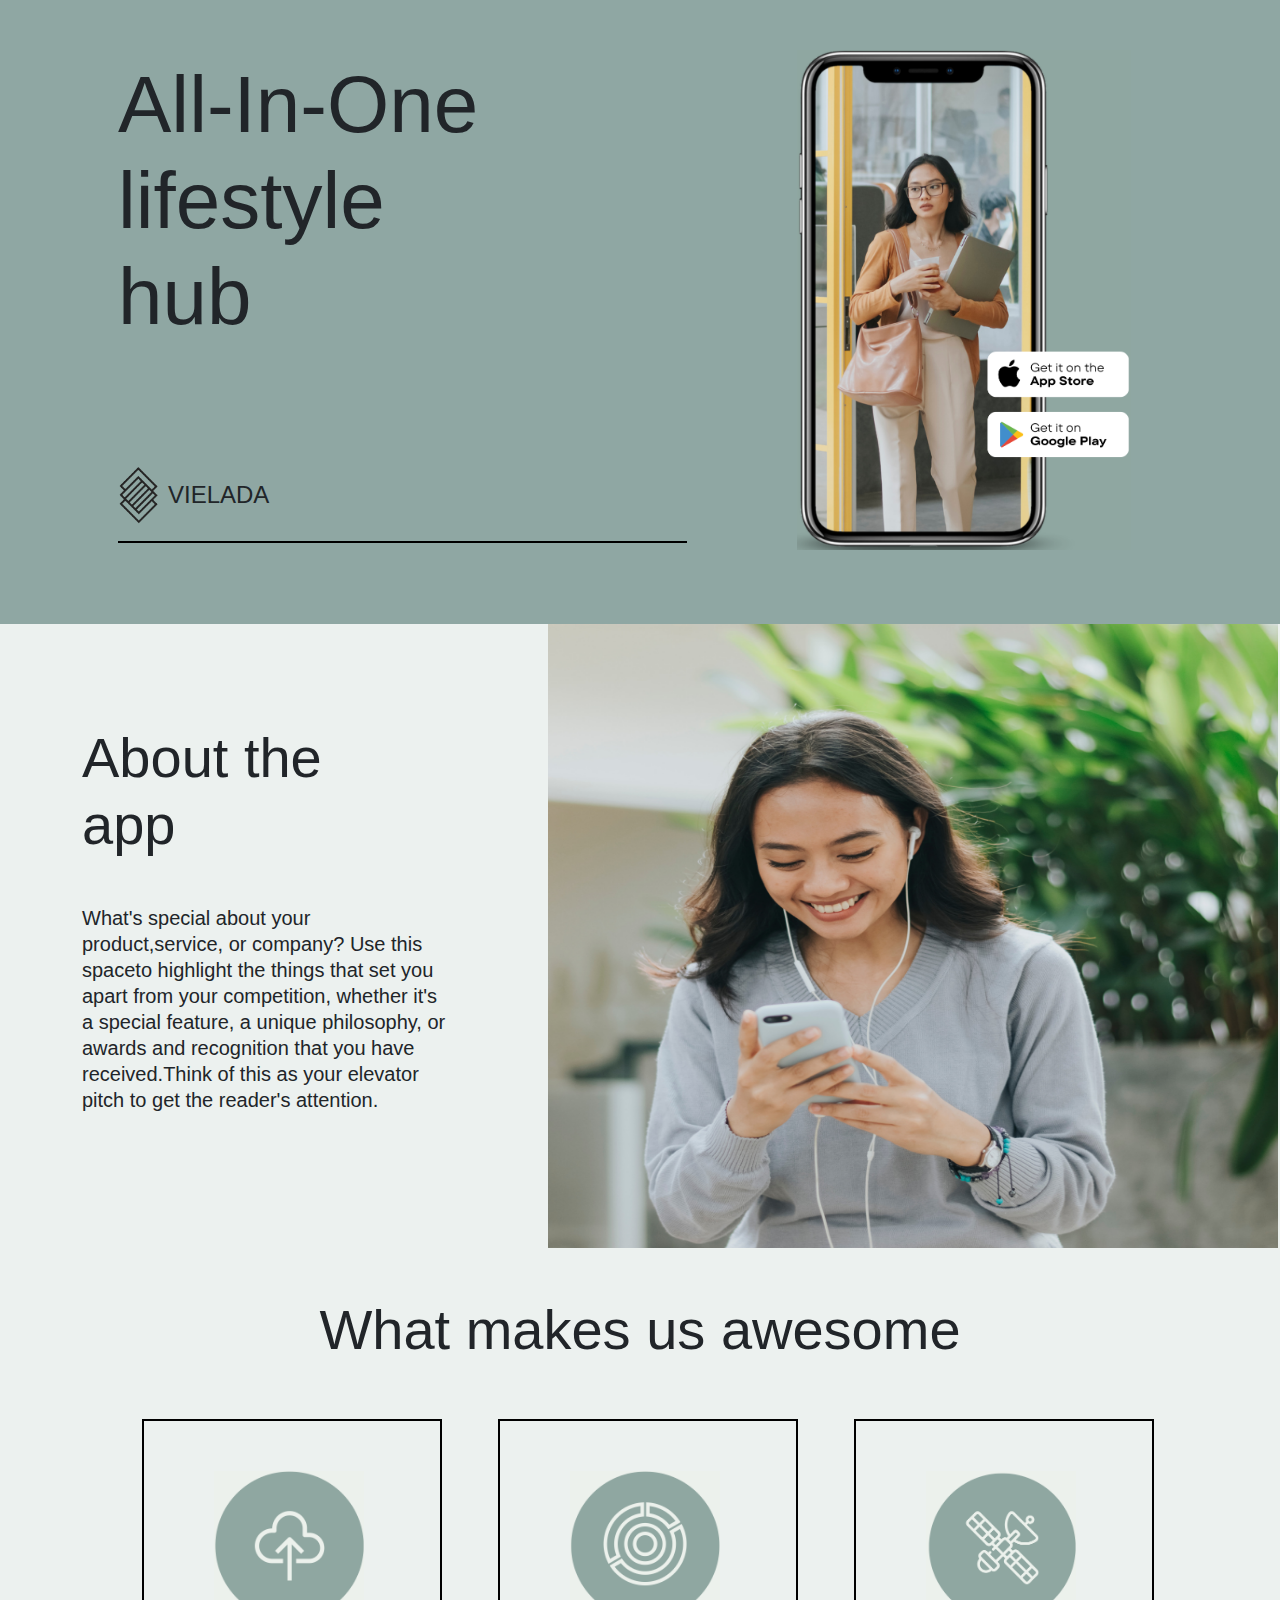
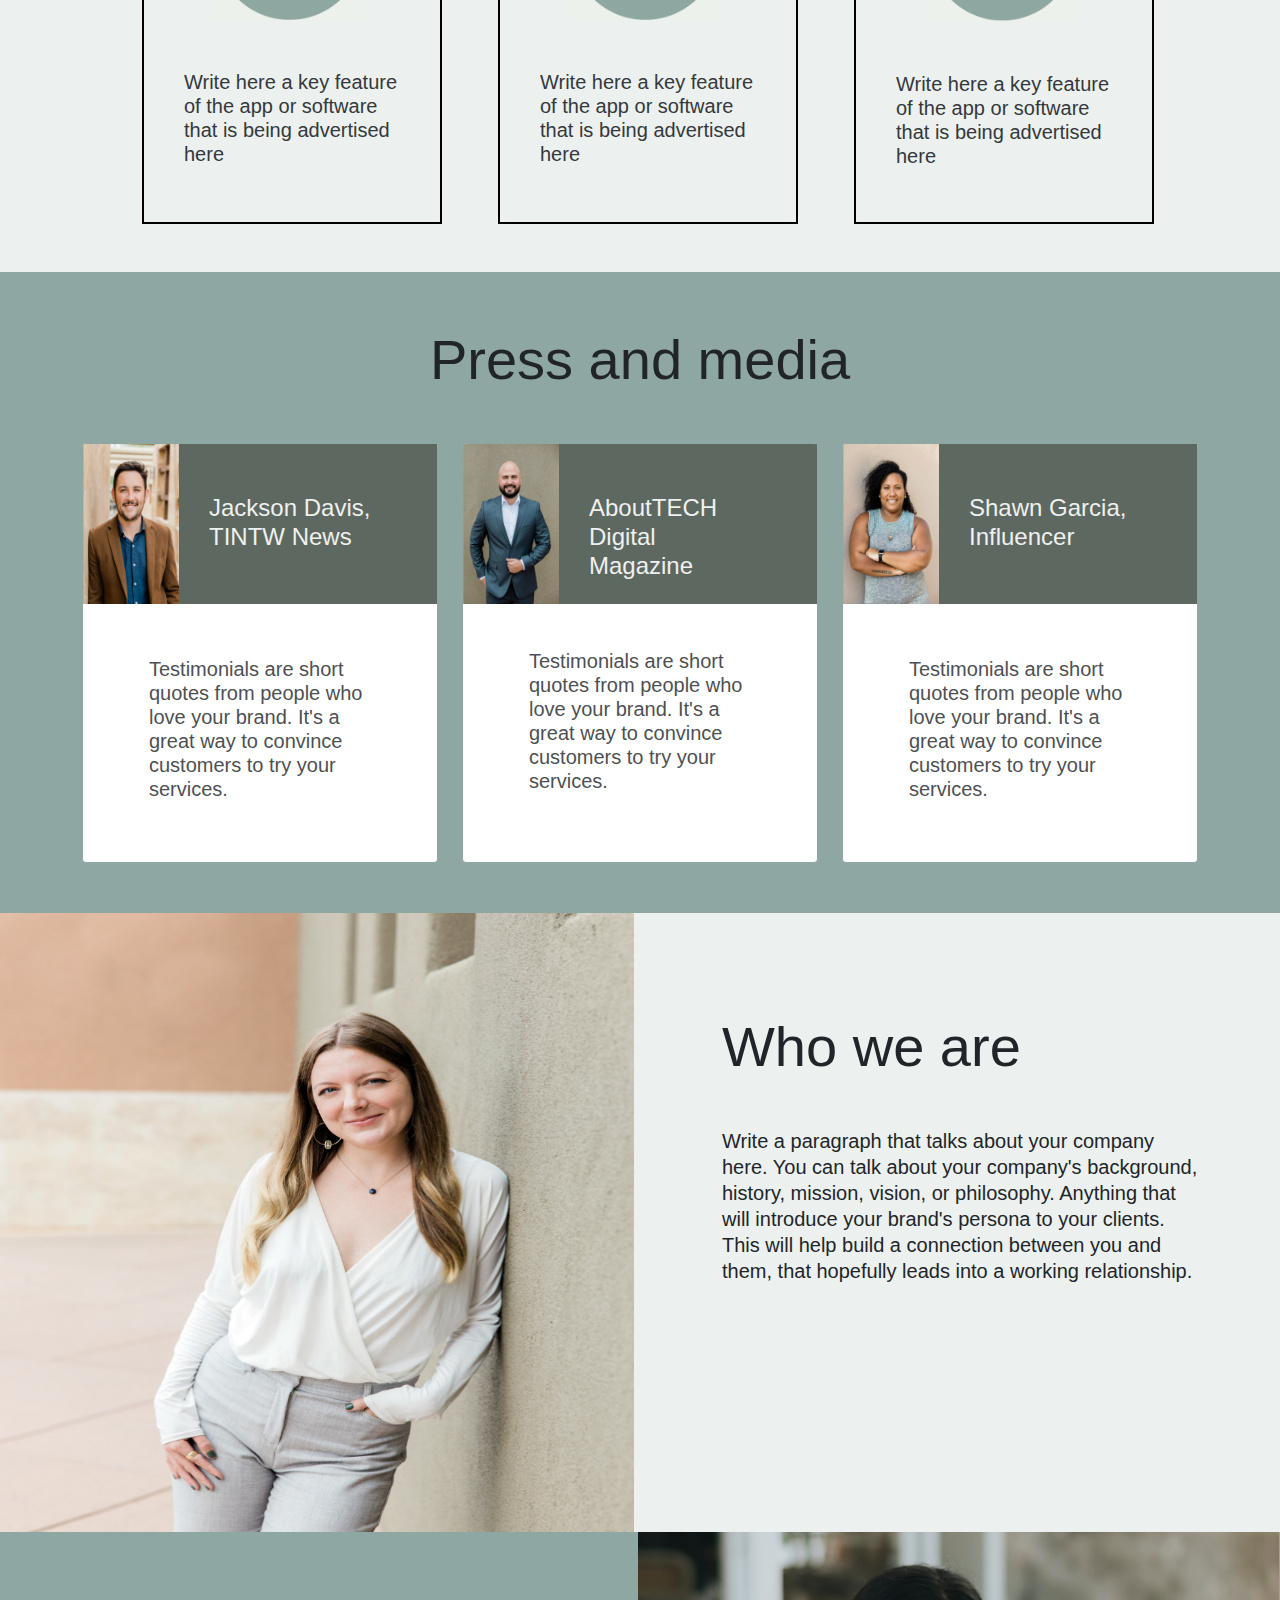
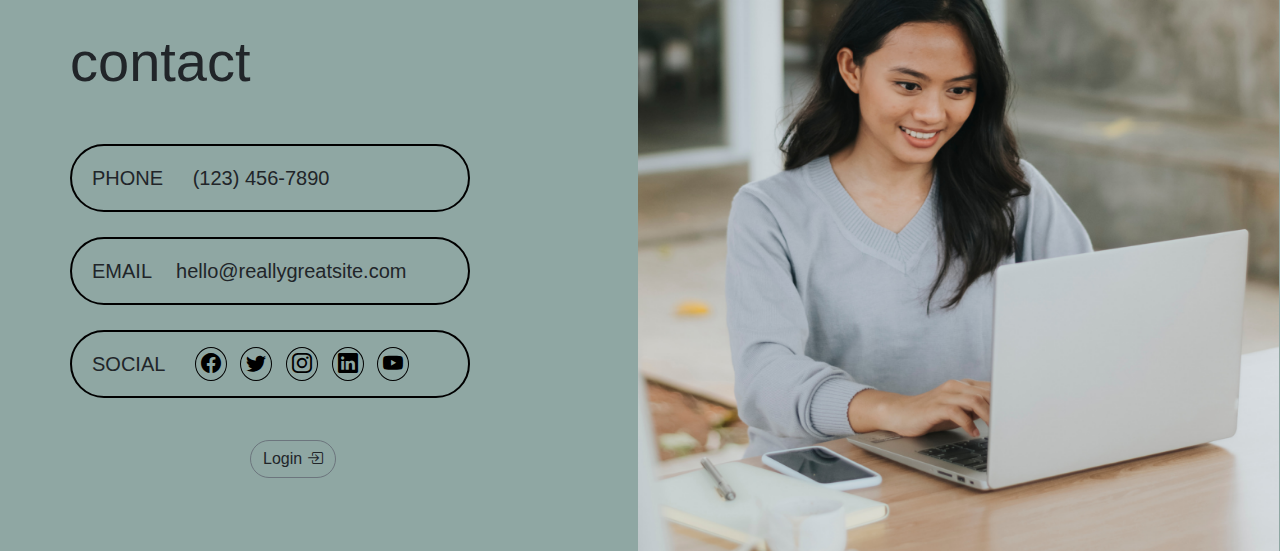
<file: LifeStyle_hub/index.html>
<!DOCTYPE html>
<html lang="en">
<head>
    <meta charset="UTF-8">
    <meta name="viewport" content="width=device-width, initial-scale=1.0">
    <title>madd</title>
    <link rel="stylesheet" href="assets/css/style.css">
    <link rel="stylesheet" href="assets/css/bootstrap.min.css">
    <!-- Option 1: Include in HTML -->
    <link rel="stylesheet" href="https://cdn.jsdelivr.net/npm/bootstrap-icons@1.3.0/font/bootstrap-icons.css">
</head>
<body>

<div class="bdy">
     <!-- section one -->

    <section class="sec1">
        <div class="container">
        <!-- row one create -->
        <div class="row pb-4">
        <!-- col one create in row one -->
        <div class="col-md-7 my-auto ps-5 pe-5 s1col1">
            <h1 class="display-1" style="margin-right: 50px;">All-In-One <br> lifestyle <br> hub
                <br>
                <img src="assets/image/logo.png" alt="small logo img" style="width: 40px; margin-top:120px; margin-bottom:-30px;">
                <p class="h4" style="margin-left:50px; margin-top:-15px ;">VIELADA</p>
            </h1>
            <br>
            <div class="borderline"></div>
            
        </div>
        <!-- sec1 row1 col2 -->
        <div class="col-md-5 s1col2 ">
            <img src="assets/image/img1.png" alt="mobile img" class="img-fluid  d-block " style="height: 500px; margin-top:50px;">
        </div>
        </div>
    </div>
        </section>

          <!-- section 2 create -->
    
       <section style="background-color: #ecf1ef;">
        <div class="container-fluid sec2">
            <!-- section two create row 1 -->
            <div class="row" style="background-color: #ecf1ef;">
            <!-- sec2 create col 1 -->
            <div class="col-md-5 s2col1">
                <p style="padding-left:70px;padding-right:70px;" >
                <span class="display-4">About the <br> app</span>
                <br>
                <br><br>
               <span id="s2par" class="h5"> What's special about your product,service, or company? Use this spaceto highlight the things that
                    set you apart from your competition, whether it's a special feature, a unique philosophy,
                    or awards and recognition that you have received.Think of this as your elevator pitch to get
                    the reader's attention.
                </span>
                </p>
            </div> 
        
            <!-- sec2 col 2 create -->
            <div class="col-md-7 s2col2 mt-5 mt-md-0 mb-5 mb-md-0">
                <img src="assets/image/img2.png" alt="person img 1" style="width:101%; height:624px; margin-left:3px;">
            </div>
        </div>
     </div>
       </section>
     <!-- section two is end -->
     <!-- section three is start -->


<section class="sec3" style="background-color: #ecf1ef;">
    <div class="container">
    <h2 class="display-4 pt-5 text-center pb-5">What makes us awesome</h2>
    <!-- section 4 create row -->
    <div class="row pb-5 ms-4 me-4 me-md-0 ms-md-5">

        <!-- sec4 row1 col1 create -->
        <div class="col-md-4">
            <div class="box" id="s3box1">
                <img src="assets/image/logo1.png" alt="something error" style="width: 150px;">
                <p class="h5">Write here a key feature of the app or software that is being advertised here</p>
            </div>
        </div>

        <!-- sec4 row1 col2 create -->
        <div class="col-md-4">
            <div class="box mt-5 mt-md-0" id="s3box2">
                <img src="assets/image/logo2.png" alt="something error" style="width: 150px;">
                <p class="h5">Write here a key feature of the app or software that is being advertised here</p>
            </div>
        </div>
        <!-- sec4 row1 col3 create -->

        <div class="col-md-4">
            <div class="box mt-5 mt-md-0 mb-5 mb-md-0" id="s3box3">
                <img src="assets/image/logo3.png" alt="something error" style="width: 150px;">
                <p class="h5">Write here a key feature of the app or software that is being advertised here</p>
            </div>
        </div>
    </div>
    </div>
</section>

<!-- section three end
section four is start -->

<section style="background-color: rgb(143, 167, 163);">
    <div class="container sec4 pt-1">
        <h2 class="display-4" style="margin-top:50px; margin-bottom:50px; text-align: center;">Press and media</h2>


        <!-- sec 4 row create -->

        <div class="row s4row1" style="padding-bottom:50px;" >

          <!-- sec4 col 1 create -->
            
            <div class="col-md-4">
                <div class="card" style="border: 1px solid rgb(143, 167, 163);">
                    <div class="card-head"  style="background-color:#5d6861">
                        <div class="row">
                            <div class="col-4">
                                <img src="assets/image/profile1.png" alt="something error" style="width: 6rem; height: 10rem; ;">
                            </div>
                            <div class="col-8">
                                <h4 style="margin-top:50px; color: white; opacity: 0.9;">Jackson Davis, <br>TINTW News</h4>
                            </div>
                        </div>
                </div>
                    <div class="card-body h5 text-small" id="s4col1r1col2" style="background-color: transparent; height:250px; display: flex; align-items: center; font-weight: normal; opacity:0.8; margin-left: 50px; margin-right:50px; font-weight: initial;">
                      <p class="card-text">Testimonials are short quotes from people who love your brand. 
                        It's a great way to convince customers to try your services.</p>
                    </div>
                  </div>
            </div>

            <!-- sec4 col 2 create -->

            <div class="col-md-4">
                <div class="card mt-5 mt-md-0" style="border: 1px solid rgb(143, 167, 163);">
                    <div class="card-head"  style="background-color:#5d6861">
                        <div class="row">
                            <div class="col-4">
                                <img src="assets/image/profile2.png" alt="something error" style="width: 6rem; height: 10rem; ;">
                            </div>
                            <div class="col-8">
                                <h4 style="margin-top:50px; color: white; opacity: 0.9; ">AboutTECH<br>Digital<br>Magazine</h4>
                            </div>
                        </div>
                </div>
                    <div class="card-body h5 text-small" id="s4col2r1col2" style="background-color: transparent; height:250px; display: flex; align-items: center; font-weight: normal; opacity:0.8; margin-left: 50px; margin-right:50px; font-weight: initial;">
                      <p class="card-text">Testimonials are short quotes from people who love your brand.
                        It's a great way to convince customers to try your services.</p></p>
                    </div>
                  </div>
            </div>

            <!-- sec4 col 3 create -->

            <div class="col-md-4">
                <div class="card mt-5 mt-md-0 mb-5 mb-md-0" style="border: 1px solid rgb(143, 167, 163);">
                    <div class="card-head"  style="background-color:#5d6861">
                        <div class="row">
                            <div class="col-4">
                                <img src="assets/image/profile3.png" alt="something error" style="width: 6rem; height: 10rem; ;">
                            </div>
                            <div class="col-8">
                                <h4 style="margin-top:50px; color: white; opacity: 0.9; ">Shawn Garcia,<br>Influencer</h4>
                            </div>
                        </div>
                </div>
                    <div class="card-body h5 text-small" id="s4col3r1col2" style="background-color: transparent; height:250px; display: flex; align-items: center; font-weight: normal; opacity:0.8; margin-left: 50px; margin-right:50px; font-weight: initial;">
                      <p class="card-text">Testimonials are short quotes from people who love your brand. 
                        It's a great way to convince customers to try your services.</p>
                    </div>
                  </div>
            </div>

        </div>

    </div>

</section>

<!-- section four is end
section five is start -->


<section style="background-color: #ecf1ef;">
    <div class="container-fluid sec5">
        <!-- section 5 create row 1 -->
        <div class="row" style="background-color: #ecf1ef;">
        <!-- sec2 create col 1 -->
        <div class="col-md-6 s5col1">
            <img src="assets/image/img3.png" alt="person img 1" style="height:619px; width:103%; margin-left:-12px;">
        </div>
        <!-- sec5 col 2 create -->
        <div class="col-md-6 s5col2 mb-5 mb-md-0">
            <p id="s5txt" style="padding-left:70px; padding-right:70px;">
            <span class="display-4" id="s5head">Who we are</span>
            <br>
            <br><br>
           <span id="s5par" class="h5"> Write a paragraph that talks about your company here. You can talk about your company's 
            background,  history, mission, vision, or philosophy. Anything that  will introduce your 
            brand's persona to your clients. This will help build a connection between you and them, 
            that hopefully leads into a working relationship.</p>
            </span>
            </p>
        </div>
       
    </div>
 </div>
   </section>


   <!-- section 5 is end
   section six is start -->

   <section style="background-color:rgb(143, 167, 163);">
    <div class="container-fluid">

        <!-- s6 create row -->
        <div class="row">
            <!-- section 6 create col 1 -->
            <div class="col-md-6 s6col1 ms-5 ms-md-0" id="s6r1col1" style="padding-left:70px; padding-right:70px;">
                <br><br><br><br>
                <h1 class="display-4 mb-5" id="s6contact">contact</h1>
                <h5 class="rounded-pill">PHONE <span class="ms-4">(123) 456-7890</span></h5>
                <h5 class="rounded-pill">EMAIL<span class="ms-4">hello@reallygreatsite.com</span></h5>
                <h5 class="rounded-pill">SOCIAL<span class="ms-4">
                    <a href="http//:www.facebook.com"><i class="bi bi-facebook rounded-circle" id="s6face"></i></a>
                    <a href="http//:www.twitter.com"><i class="bi bi-twitter rounded-circle ms-2" id="s6twit"></i></a>
                    <a href="http//:www.instagram.com"><i class="bi bi-instagram rounded-circle ms-2" id="s6insta"></i></a>
                    <a href="http//:www.linkedin.com"><i class="bi bi-linkedin rounded-circle ms-2" id="s6linked"></i></a>
                    <a href="http//:www.youtube.com"><i class="bi bi-youtube rounded-circle ms-2" id="s6you"></i></a>
                </span></h5>

                <br>
                <a href="form.html">
                    <div class="btn btn-outline-secondary text-dark rounded-pill" id="btn">Login
                        <i class="bi bi-box-arrow-in-right"></i>
                    </div>
                </a>
            </div>

            <!-- section 6 create col 2 -->
            <div class="col-md-6 s6col2">
                <img src="assets/image/img4.png" alt="person img 1" class="mt-5 mt-md-0 " style="height:619px; width:104%; margin-left:-14px;">
            </div>
        </div>
    </div>
   </section>




</div>
   


    <script src="assets/js/bootstrap.min.js"></script>
</body>
</html>
</file>
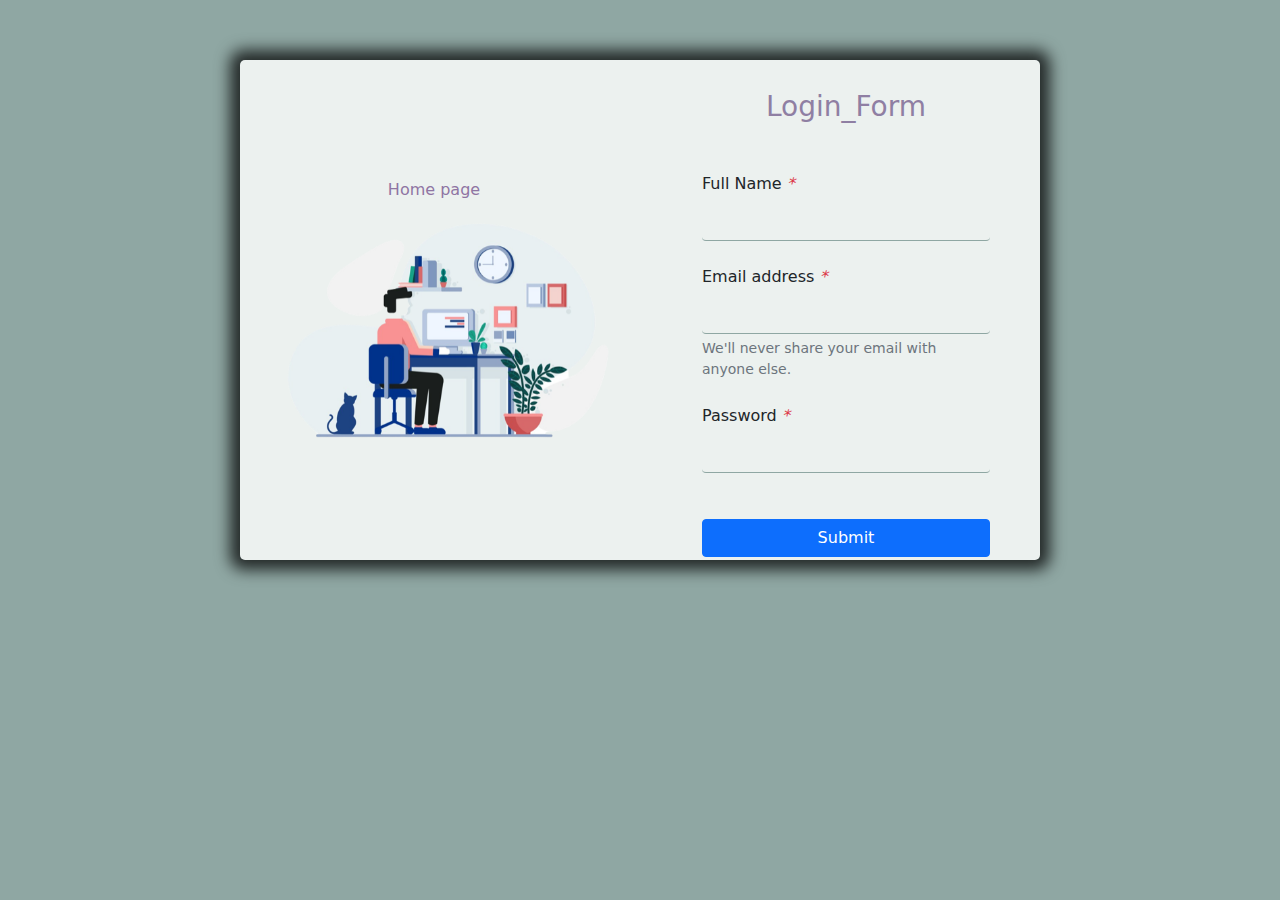
<file: LifeStyle_hub/form.html>
<!DOCTYPE html>
<html lang="en">
<head>
    <meta charset="UTF-8">
    <meta name="viewport" content="width=device-width, initial-scale=1.0">
    <title>Login_Form</title>
    <link rel="stylesheet" href="assets/css/style1.css">
    <link rel="stylesheet" href="assets/css/bootstrap.min.css">
     <!-- Option 1: Include in HTML -->
     <link rel="stylesheet" href="https://cdn.jsdelivr.net/npm/bootstrap-icons@1.3.0/font/bootstrap-icons.css">
</head>
<body class="fbody">

    <div class="container">
        <div class="fbox mx-auto">
            <!-- form row create -->
            <div class="row">

                <!-- col 1 create -->

                <div class="col-md-6 fcol1">
                    <a href="index.html" id="homepage"><h6 style="text-align: center; margin-top:120px;" id="hpage">Home page</h6></a>
                    <img src="assets/image/1572022655313-removebg-preview.png" alt="software developer">
                </div>

                <!-- col 2 create -->

                <div class="col-md-6 " id="fr1col2">
                    <form class="form-group" action="" id="form">
                        <h3 style="text-align: center; color:rgb(143, 127, 163);">Login_Form</h3>
                        <div class="mb-4 namegroup mt-5">
                            <label for="name" class="form-label">Full Name <i class="text-danger">*</i></label>
                            <input type="text" class="form-control fint1" required id="name" aria-describedby="name">
                          </div>
                        <div class="mb-4">
                          <label for="exampleInputEmail1" class="form-label">Email address <i class="text-danger">*</i></label>
                          <input type="email" class="form-control fint2" id="Email1" required aria-describedby="emailHelp">
                          <div id="emailHelp" class="form-text">We'll never share your email with anyone else.</div>
                        </div>
                        <div class="mb-3">
                          <label for="exampleInputPassword1" class="form-label ">Password <i class="text-danger">*</i></label>
                          <input type="password" class="form-control fint3" required id="Password1">
                        </div>
                       <a href="index.html">
                        <div class="d-grid" id="fbtn">
                            <button type="submit" class="btn btn-primary btn-pill" onclick="formbtn()" style="margin-top:30px;">Submit</button>
                           </div>
                       </a>
                      </form>
                </div>
            </div>
        </div>
    </div>














    <script src="assets/js/bootstrap.min.js"></script>
    <script src="assets/js/index.js"></script>
</body>
</html>
</file>
<file: LifeStyle_hub/assets/css/style.css>
.bdy{
    padding:0;
    margin:0;
    font-family: 'Franklin Gothic Medium', 'Arial Narrow', Arial, sans-serif;
    width:100%;
}

/* section1 start */

.sec1{
    background-color:rgb(143, 167, 163);
    width:100%;
}

.borderline{
    border-bottom:2px solid black;
}

.s1col2 img{
    margin-left:50px;
    margin-bottom:50px;
}

/* section end
section 2 start */

.s2col1{
    padding-top:100px;
}

/* section 2 end
section 3 start */

#s3box1{
    height:405px;
    width:300px;
    border:2px solid black;
}

#s3box1 img{
    margin-top: 50px;
    margin-left:70px;
    margin-bottom:50px;
}

#s3box1 p{
    padding-left:40px;
    padding-right:40px;
    opacity:0.9;
}


#s3box2{
    height:405px;
    width:300px;
    border:2px solid black;
}

#s3box2 img{
    margin-top: 50px;
    margin-left:70px;
    margin-bottom:50px;
}

#s3box2 p{
    padding-left:40px;
    padding-right:40px;
    opacity:0.9;
}


#s3box3{
    height:405px;
    width:300px;
    border:2px solid black;
}

#s3box3 img{
    margin-top: 50px;
    margin-left:70px;
    margin-bottom:50px;
}

#s3box3 p{
    padding-left:40px;
    padding-right:40px;
    opacity:0.9;
}


/* section 23end
section 5 start */


.s5col2{
    padding-top:100px;
}

.s6col1 h5{
    border:2px solid black;
    padding:20px;
    margin-top:25px;
    margin-right:100px;
}

.s6col1 h5 i{
    border:1px solid black;
    padding:5px;
    color:black;
}


/* section 5 end
section 6 start */

#btn{
    margin-left:180px;
    margin-top:10px;
}

#s6face:hover{
    color:blue;

}
#s6twit:hover{
    color:blue;

}

#s6insta:hover{
    color:rgb(167, 13, 52);

}

#s6linked:hover{
    color:blue;

}

#s6you:hover{
    color:red;

}


/* section 6 end */

@media screen and (max-width:768px) {
    .s1col2  img{
        margin-left:20px;
    }
    .bdy{
        width:100%;
    }
    .s2col1 p{
        margin-left:-30px;
        margin-top:-40px;
        margin-right:-40px;
    }
    #s3box1{
        height:405px;
        width:200px;
        border:2px solid black;
    }

    #s3box1 img{
        margin-top: 20px;
        margin-left:20px;
        margin-bottom:30px;
    }
    #s3box2{
        height:405px;
        width:200px;
        border:2px solid black;
    }
    
    #s3box2 img{
        margin-top: 20px;
        margin-left:20px;
        margin-bottom:30px;
    }
    #s3box3{
        height:405px;
        width:200px;
        border:2px solid black;
    }
        
    #s3box3 img{
        margin-top: 20px;
        margin-left:20px;
        margin-bottom:30px;
    }
    #s4col1r1col2{
        margin-top:20px;
    }
    #s4col2r1col2{
        margin-top:20px;
    }
    #s4col3r1col2{
        margin-top:20px;
    }
    #s5txt{
        margin-left:-20px;
        margin-right:-20;
        margin-top:-20px;
    }
    #s6r1col1 h5{
        margin-left:-40px;
        margin-right:-40px;
        font-size:15px;
    }
    #btn{
        margin-left:-30px;
    }
            

}
</file>
<file: LifeStyle_hub/assets/css/style1.css>
*{
    margin:0;
    padding:0;
}

.fbody{
    background-color:rgb(143, 167, 163);
}

.fbox{
    height: 500px;
    width:800px;
    background-color:#ecf1ef;
    margin-top:60px;
    border-radius: 5px;
    box-shadow: 0px 0px 15px 10px rgba(0,0,0,0.75);

}

.fcol1 img{
    width:450px;
    transform:rotateY(180deg);
    margin-top:0px;
    margin-left:-20px;
}
.fcol1 a{
    text-decoration: none;
    color:rgb(143, 117, 163);
}

.form-group{
    margin-top:30px;
    margin-right:50px;
    margin-left: 50px;
}

.form-group input{
    background-color:transparent;
    border-top:transparent;
    border-right:transparent;
    border-left:transparent;
    border-bottom-color:rgb(143, 167, 163);
}

.form-group input:focus{
    outline:0;
}






#homepage:hover{
    color:black;
    text-shadow:4px 2px 5px black;
    transition:2s;
}

#hpage{
    animation: hpage;
    animation-duration:5s;
    animation-delay:1s;
    animation-timing-function:ease-in-out;
    animation-iteration-count: infinite;
    animation-direction: alternate;
    animation-fill-mode:both;
    transition:2s;
}

@keyframes hpage {
    0%{
        transform:translate(50px);
        color: rgb(143, 167, 163);

    }
    25%{
        transform:translate(25px);
        color: rgb(216, 71, 14);

    }
    50%{
        transform:translate(0px);
        color: rgb(146, 14, 158);

    }
    75%{
        transform:translate(-25px);
        color: rgb(223, 186, 22);
    }
    100%{
        transform:translate(-50px);
        color: rgb(143, 167, 163);
    }
}


@media screen and (max-width:768px) {
    .fbox{
        height:920px;
        width:600px;
    }
    #fr1col2{
        margin-top:400px;
        margin-left:-200px;
    }
}
</file>
